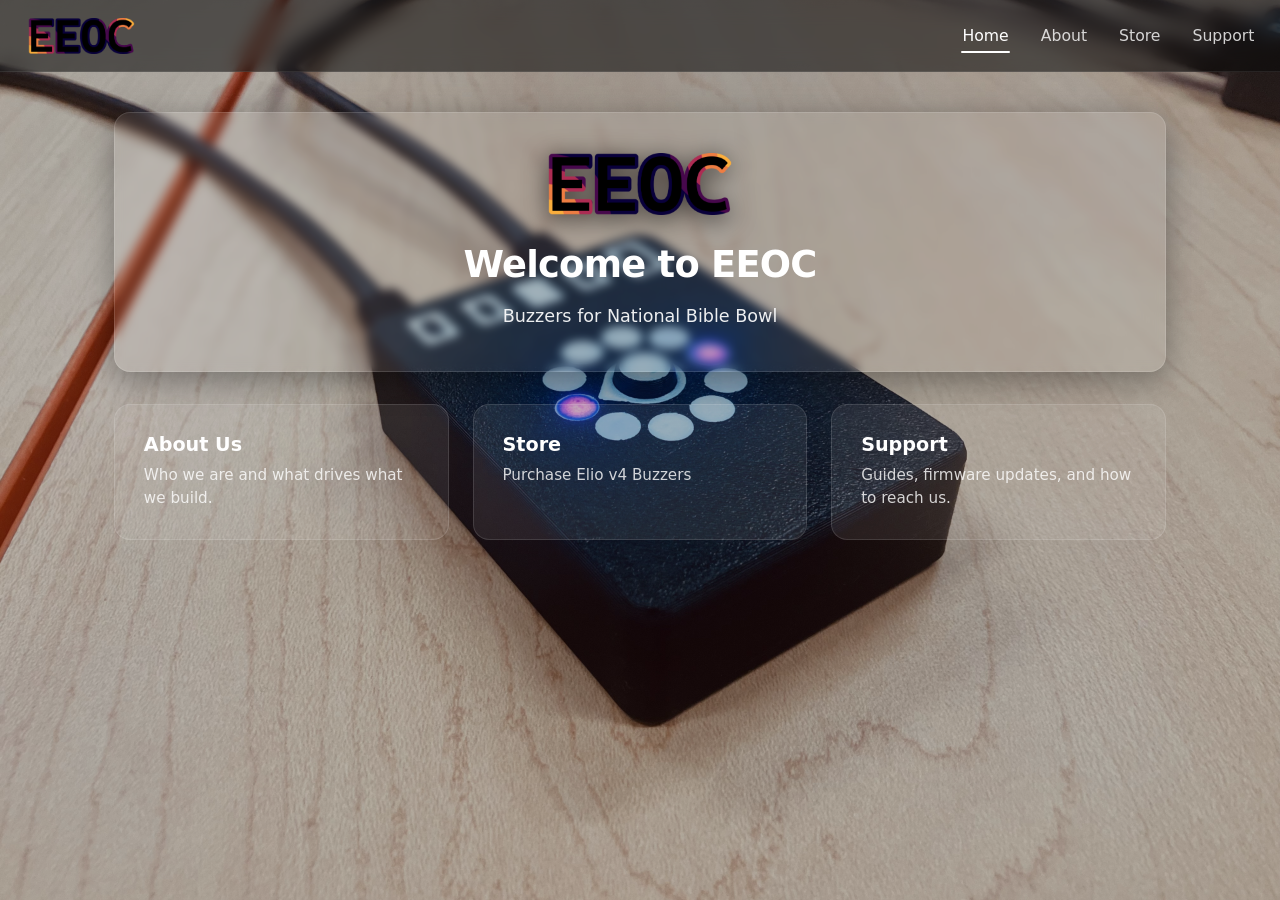
<file: index.html>
<!DOCTYPE html>
<html lang="en">
<head>
<meta charset="UTF-8" />
<meta name="viewport" content="width=device-width, initial-scale=1.0"/>
<title>EEOC</title>
<link rel="stylesheet" href="styles.css">
</head>
<body>

<div id="topbar-placeholder"></div>

<div class="page-wrap">

  <div class="content-box hero section">
    <img src="logo.png" alt="Logo" class="hero-logo">
    <h1>Welcome to EEOC</h1>
    <p>
      Buzzers for National Bible Bowl
      <!-- Edit this intro copy to taste -->
    </p>
  </div>

  <div class="card-grid">
    <a href="about.html" class="card">
      <h3>About Us</h3>
      <p>Who we are and what drives what we build.</p>
    </a>
    <a href="store.html" class="card">
      <h3>Store</h3>
      <p>Purchase Elio v4 Buzzers</p>
    </a>
    <a href="support.html" class="card">
      <h3>Support</h3>
      <p>Guides, firmware updates, and how to reach us.</p>
    </a>
  </div>

</div>

<script src="site.js"></script>
<script>loadTopbar("index");</script>
</body>
</html>
</file>
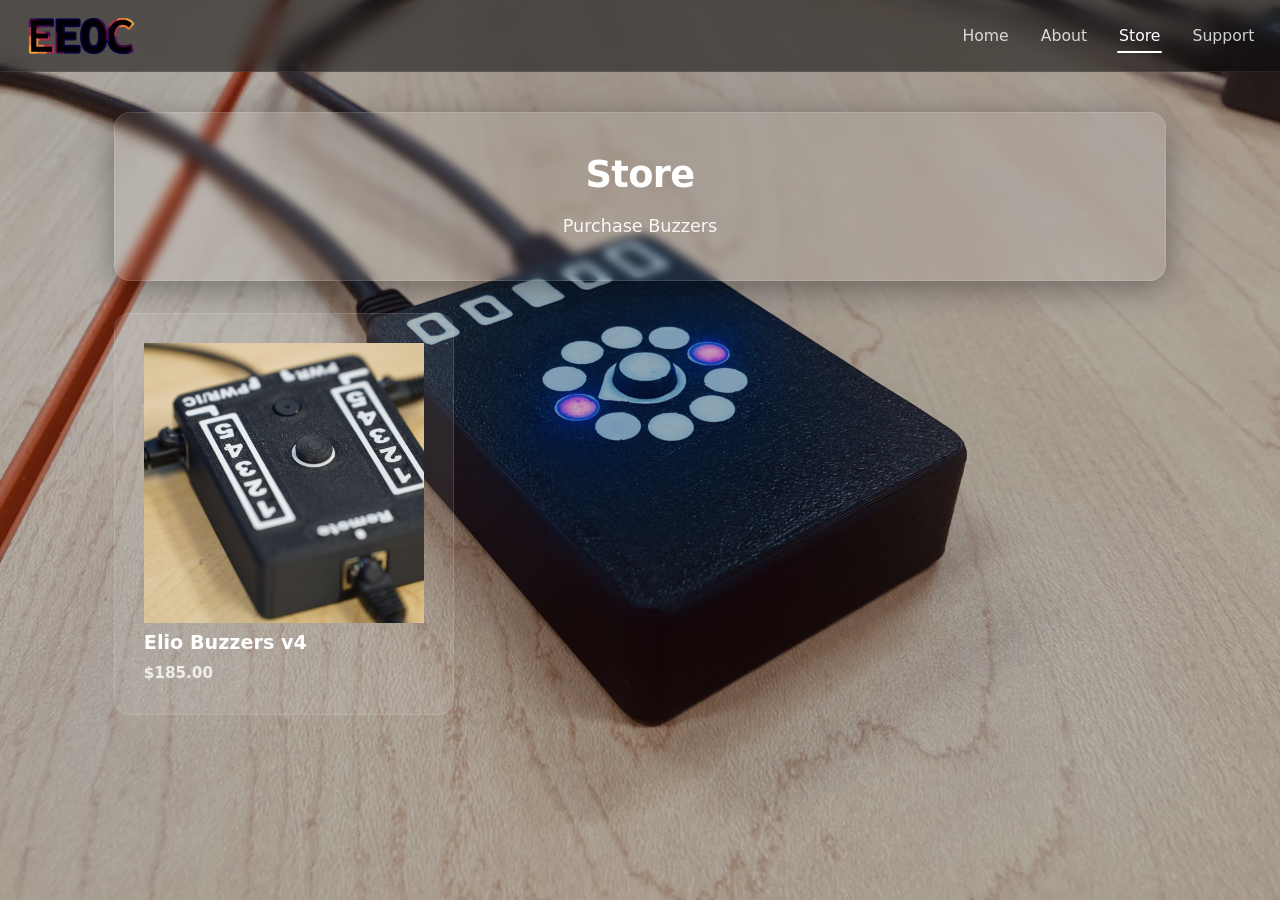
<file: store.html>
<!DOCTYPE html>
<html lang="en">
<head>
<meta charset="UTF-8" />
<meta name="viewport" content="width=device-width, initial-scale=1.0"/>
<title>Store · EEOC</title>
<link rel="stylesheet" href="styles.css">
</head>
<body>

<div id="topbar-placeholder"></div>

<div class="page-wrap">
  <div class="content-box hero section">
    <h1>Store</h1>
    <p>Purchase Buzzers</p>
  </div>

  <div class="card-grid" id="productGrid">
    <p>Loading products...</p>
  </div>
</div>

<script src="site.js"></script>
<script>
  loadTopbar("store");

  async function loadProducts() {
    const grid = document.getElementById("productGrid");
    try {
      const idxRes = await fetch("store/products/index.json");
      if (!idxRes.ok) throw new Error("index.json not found");
      const ids = await idxRes.json();

      const products = await Promise.all(
        ids.map((id) => fetch(`store/products/${id}.json`).then((r) => r.json()))
      );

      if (products.length === 0) {
        grid.innerHTML = "<p>No products yet — check back soon.</p>";
        return;
      }

      grid.innerHTML = "";
      products.forEach((p) => {
        const a = document.createElement("a");
        a.className = "card product-card";
        a.href = `product.html?id=${encodeURIComponent(p.id)}`;
        a.innerHTML = `
          <img class="product-thumb" src="store/products/${p.id}/${p.thumbnail}" alt="${p.name}">
          <h3>${p.name}</h3>
          <p class="product-price">${p.price}</p>
        `;
        grid.appendChild(a);
      });
    } catch (err) {
      grid.innerHTML = "<p>Couldn't load products right now.</p>";
      console.error(err);
    }
  }

  loadProducts();
</script>
</body>
</html>
</file>
<file: styles.css>
:root {
  --glass-bg: rgba(255,255,255,0.08);
  --glass-border: rgba(255,255,255,0.12);
  --radius: 16px;
  --topbar-height: 72px;
}

* { margin: 0; padding: 0; box-sizing: border-box; }

body {
  font-family: system-ui, -apple-system, sans-serif;
  min-height: 100vh;
  color: white;
  background: #111;
  background-image:
    linear-gradient(rgba(0,0,0,0.25), rgba(0,0,0,0.25)),
    url('background.png');
  background-size: cover;
  background-position: center;
  background-attachment: fixed;
  padding-top: var(--topbar-height);
}

a { color: inherit; }

/* ---------- Top bar ---------- */
.topbar {
  position: fixed;
  top: 0; left: 0; right: 0;
  height: var(--topbar-height);
  display: flex;
  align-items: center;
  justify-content: space-between;
  padding: 0 1.5rem;
  background: rgba(10,10,10,0.55);
  backdrop-filter: blur(10px);
  border-bottom: 1px solid rgba(255,255,255,0.08);
  z-index: 200;
}
.topbar-brand {
  display: flex;
  align-items: center;
  gap: 0.7rem;
  text-decoration: none;
  color: #fff;
  flex-shrink: 0;
}
.topbar-logo { height: 36px; width: auto; }
.topbar-title { font-weight: 700; font-size: 1.05rem; letter-spacing: -0.01em; white-space: nowrap; }

.topbar-nav { display: flex; gap: 1.8rem; }
.topbar-nav a {
  color: rgba(255,255,255,0.8);
  text-decoration: none;
  font-size: 0.98rem;
  font-weight: 500;
  position: relative;
  padding: 0.4rem 0.1rem;
  transition: color .2s ease;
}
.topbar-nav a:hover, .topbar-nav a.active { color: #fff; }
.topbar-nav a.active::after {
  content: '';
  position: absolute; left: 0; right: 0; bottom: -2px;
  height: 2px; background: #fff; border-radius: 2px;
}

.topbar-toggle {
  display: none;
  flex-direction: column;
  justify-content: center;
  gap: 5px;
  width: 34px; height: 34px;
  background: transparent; border: none; cursor: pointer;
  flex-shrink: 0;
}
.topbar-toggle span {
  display: block; height: 2px; background: #fff; border-radius: 2px;
  transition: transform .25s ease, opacity .25s ease;
}
.topbar-toggle.open span:nth-child(1) { transform: translateY(7px) rotate(45deg); }
.topbar-toggle.open span:nth-child(2) { opacity: 0; }
.topbar-toggle.open span:nth-child(3) { transform: translateY(-7px) rotate(-45deg); }

@media (max-width: 720px) {
  .topbar-nav {
    position: absolute;
    top: 100%; left: 0; right: 0;
    flex-direction: column;
    background: rgba(10,10,10,0.92);
    backdrop-filter: blur(10px);
    padding: 0 1.5rem;
    gap: 0.2rem;
    max-height: 0;
    overflow: hidden;
    visibility: hidden;
    border-bottom: 0 solid rgba(255,255,255,0.08);
    transition: max-height .3s ease, padding .3s ease, visibility 0s linear .3s;
  }
  .topbar-nav.open {
    max-height: 280px;
    padding: 0.5rem 1.5rem 1rem;
    visibility: visible;
    border-bottom-width: 1px;
    transition: max-height .3s ease, padding .3s ease, visibility 0s;
  }
  .topbar-nav a { padding: 0.8rem 0; border-bottom: 1px solid rgba(255,255,255,0.06); }
  .topbar-toggle { display: flex; }
  .topbar-title { display: none; }
}

/* ---------- Layout ---------- */
.page-wrap {
  max-width: 1100px;
  margin: 0 auto;
  padding: 2.5rem 1.5rem 4rem;
}

.content-box {
  background: var(--glass-bg);
  backdrop-filter: blur(5px);
  border: 1px solid var(--glass-border);
  border-radius: var(--radius);
  padding: 2.5rem 2rem;
  box-shadow: 0 8px 32px rgba(0,0,0,0.35);
}

.hero { text-align: center; }
.hero .hero-logo { max-width: 200px; margin-bottom: 1.5rem; filter: drop-shadow(0 4px 12px rgba(0,0,0,0.6)); }
.hero h1 { font-size: 2.3rem; margin-bottom: 1rem; font-weight: 600; letter-spacing: -0.02em; }
.hero p { font-size: 1.1rem; line-height: 1.6; opacity: 0.92; max-width: 620px; margin: 0 auto; }

.section-title { font-size: 1.5rem; margin-bottom: 1rem; font-weight: 600; }
.section { margin-bottom: 2rem; }

/* ---------- Buttons ---------- */
.btn {
  display: inline-flex; align-items: center; gap: 0.6rem;
  background: #ffffff; color: #111;
  padding: 0.85rem 2rem;
  border-radius: 50px;
  font-weight: 600; font-size: 1rem;
  text-decoration: none; border: none; cursor: pointer;
  transition: all .25s ease;
  box-shadow: 0 6px 20px rgba(0,0,0,0.3);
}
.btn:hover:not(:disabled) { transform: translateY(-3px); box-shadow: 0 12px 30px rgba(0,0,0,0.4); background: #f0f0f0; }
.btn:disabled { opacity: 0.4; cursor: not-allowed; }
.btn.secondary { background: rgba(255,255,255,0.1); color: #fff; border: 1px solid rgba(255,255,255,0.2); box-shadow: none; }
.btn.block { width: 100%; justify-content: center; }

/* ---------- Cards ---------- */
.card-grid {
  display: grid;
  grid-template-columns: repeat(auto-fit, minmax(280px, 1fr));
  gap: 1.5rem;
}
.card {
  background: var(--glass-bg);
  border: 1px solid var(--glass-border);
  border-radius: var(--radius);
  padding: 1.8rem;
  text-decoration: none;
  color: #fff;
  transition: all .25s ease;
  display: flex; flex-direction: column; gap: 0.5rem;
}
.card:hover { transform: translateY(-4px); box-shadow: 0 14px 34px rgba(0,0,0,0.35); background: rgba(255,255,255,0.12); }
.card .card-icon { font-size: 1.8rem; }
.card h3 { font-size: 1.2rem; }
.card p { opacity: 0.8; font-size: 0.95rem; line-height: 1.5; }

/* ---------- About / profile circles ---------- */
.profile-row {
  display: flex; justify-content: center; gap: 2rem;
  margin-bottom: 2rem; flex-wrap: wrap;
}
.profile-circle {
  width: 140px; height: 140px; border-radius: 50%;
  object-fit: cover;
  border: 3px solid rgba(255,255,255,0.25);
  box-shadow: 0 8px 24px rgba(0,0,0,0.4);
}

/* ---------- Markdown content ---------- */
.md-content h1, .md-content h2, .md-content h3 { margin: 1.6rem 0 0.8rem; }
.md-content h1:first-child, .md-content h2:first-child, .md-content h3:first-child { margin-top: 0; }
.md-content p { margin-bottom: 1rem; line-height: 1.7; opacity: 0.92; }
.md-content img { max-width: 100%; border-radius: 12px; margin: 1rem 0; }
.md-content a { text-decoration: underline; }
.md-content ul, .md-content ol { margin: 0 0 1rem 1.4rem; line-height: 1.7; opacity: 0.92; }

/* ---------- Store ---------- */
.product-grid {
  display: grid;
  /* Cards are 220px wide; as many fit across as the viewport allows.
     Falls to 1 column when the window is narrow (mobile). */
  grid-template-columns: repeat(auto-fill, minmax(340px, 340px));
  gap: 1.5rem;
  justify-content: start;
}
@media (max-width: 520px) {
  .product-grid { grid-template-columns: 1fr; }
}
.product-card {
  width: 100%;
  max-width: 340px;
  background: var(--glass-bg);
  border: 1px solid var(--glass-border);
  border-radius: var(--radius);
  overflow: hidden;
  text-decoration: none;
  color: #fff;
  transition: all .25s ease;
  display: flex;
  flex-direction: column;
}
@media (max-width: 520px) {
  .product-card { max-width: 100%; }
}
.product-card:hover {
  transform: translateY(-4px);
  box-shadow: 0 14px 34px rgba(0,0,0,0.35);
  background: rgba(255,255,255,0.12);
}
.product-thumb {
  width: 100%;
  height: 280px;
  object-fit: cover;
  display: block;
  background: rgba(255,255,255,0.05);
}
.product-info {
  padding: 0.9rem 1rem 1rem;
  display: flex; flex-direction: column; gap: 0.25rem;
}
.product-info h3 { font-size: 1rem; line-height: 1.3; }
.product-price { font-weight: 700; opacity: 0.9; font-size: 0.95rem; }

/* ---------- Product page ---------- */
.product-top {
  display: grid; grid-template-columns: 1fr 1fr;
  gap: 2rem; align-items: center; margin-bottom: 2rem;
}
@media (max-width: 760px) { .product-top { grid-template-columns: 1fr; } }

.buy-box { display: flex; flex-direction: column; gap: 1rem; }

.carousel {
  position: relative; border-radius: var(--radius); overflow: hidden;
  background: rgba(255,255,255,0.05); border: 1px solid var(--glass-border);
}
.carousel-track { display: flex; transition: transform .35s ease; }
.carousel-track img { width: 100%; flex-shrink: 0; aspect-ratio: 1 / 1; object-fit: cover; }
.carousel-btn {
  position: absolute; top: 50%; transform: translateY(-50%);
  background: rgba(0,0,0,0.5); color: #fff; border: none;
  width: 38px; height: 38px; border-radius: 50%; cursor: pointer;
  font-size: 1.2rem; display: flex; align-items: center; justify-content: center;
}
.carousel-btn.prev { left: 10px; }
.carousel-btn.next { right: 10px; }
.carousel-dots { display: flex; justify-content: center; gap: 6px; padding: 0.8rem 0; }
.carousel-dot { width: 8px; height: 8px; border-radius: 50%; background: rgba(255,255,255,0.35); cursor: pointer; }
.carousel-dot.active { background: #fff; }

.carousel-track img { cursor: zoom-in; }

/* ---------- Lightbox ---------- */
.lightbox {
  position: fixed; inset: 0;
  background: rgba(255,255,255,1);
  display: none; align-items: center; justify-content: center;
  z-index: 400;
  padding: 1.5rem;
  cursor: zoom-out;
}
.lightbox.open { display: flex; }
.lightbox img {
  max-width: 100%; max-height: 100%;
  object-fit: contain;
  border-radius: 8px;
  box-shadow: 0 20px 60px rgba(0,0,0,0.6);
  cursor: default;
  animation: lb-in .2s ease;
}
@keyframes lb-in {
  from { opacity: 0; transform: scale(0.94); }
  to   { opacity: 1; transform: scale(1); }
}
.lightbox-close {
  position: absolute; top: 1rem; right: 1.2rem;
  background: none; border: none; color: #fff;
  font-size: 2rem; cursor: pointer; opacity: 0.7; line-height: 1;
}
.lightbox-close:hover { opacity: 1; }

/* ---------- Firmware tool (used on support.html) ---------- */
.requirements {
  font-size: 0.95rem; line-height: 1.55; opacity: 0.85;
  padding: 0.9rem 1.1rem;
  background: rgba(255,255,255,0.06);
  border: 1px solid rgba(255,255,255,0.1);
  border-radius: 10px; text-align: left; margin-bottom: 1.5rem;
}
.unsupported {
  background: rgba(220, 70, 70, 0.18);
  border: 1px solid rgba(255,120,120,0.4);
  border-radius: 10px; padding: 1rem 1.2rem;
  font-size: 0.95rem; line-height: 1.5; text-align: left;
}
.release-list { list-style: none; display: flex; flex-direction: column; gap: 0.75rem; }
.release-btn {
  width: 100%; display: flex; align-items: center; justify-content: space-between;
  background: #ffffff; color: #111; padding: 1rem 1.4rem;
  border-radius: 12px; font-size: 1.05rem; font-weight: 600;
  border: none; cursor: pointer; transition: all 0.2s ease; text-align: left;
}
.release-btn:hover { transform: translateY(-2px); box-shadow: 0 10px 24px rgba(0,0,0,0.35); background: #f0f0f0; }
.release-btn .arrow { opacity: 0.5; }

.modal-overlay {
  position: fixed; inset: 0;
  background: rgba(0,0,0,0.6); backdrop-filter: blur(3px);
  display: none; align-items: center; justify-content: center;
  z-index: 300; padding: 1.5rem;
}
.modal-overlay.open { display: flex; }
.modal-box {
  background: #1b1b1b; border: 1px solid rgba(255,255,255,0.12);
  border-radius: 16px; padding: 2rem; max-width: 440px; width: 100%;
  box-shadow: 0 20px 60px rgba(0,0,0,0.5); text-align: left;
}
.modal-box h2 { font-size: 1.3rem; margin-bottom: 1rem; }
.modal-box p { font-size: 1rem; line-height: 1.55; opacity: 0.9; margin-bottom: 1.5rem; }
.modal-box.error p { color: #ff9b9b; }
.modal-box.done p { color: #9bffab; }

.modal-btn {
  display: inline-flex; align-items: center; justify-content: center; gap: 0.5rem;
  background: #ffffff; color: #111; padding: 0.75rem 1.6rem;
  border-radius: 50px; font-size: 1rem; font-weight: 600;
  border: none; cursor: pointer; width: 100%; transition: all 0.2s ease;
}
.modal-btn:hover:not(:disabled) { transform: translateY(-2px); box-shadow: 0 10px 24px rgba(0,0,0,0.35); }
.modal-btn:disabled { opacity: 0.4; cursor: not-allowed; }
.modal-btn.secondary { background: rgba(255,255,255,0.1); color: #fff; border: 1px solid rgba(255,255,255,0.2); margin-top: 0.6rem; }

.device-status { font-size: 0.9rem; opacity: 0.75; margin-bottom: 1rem; min-height: 1.2em; }

.progress-track { width: 100%; height: 10px; background: rgba(255,255,255,0.1); border-radius: 6px; overflow: hidden; margin-bottom: 0.9rem; }
.progress-fill { height: 100%; width: 0%; background: #ffffff; transition: width 0.15s ease; }
.progress-label { font-size: 0.85rem; opacity: 0.75; margin-bottom: 0.5rem; }

@media (max-width: 480px) {
  .hero h1 { font-size: 1.9rem; }
  .content-box { padding: 2rem 1.4rem; }
}
</file>
